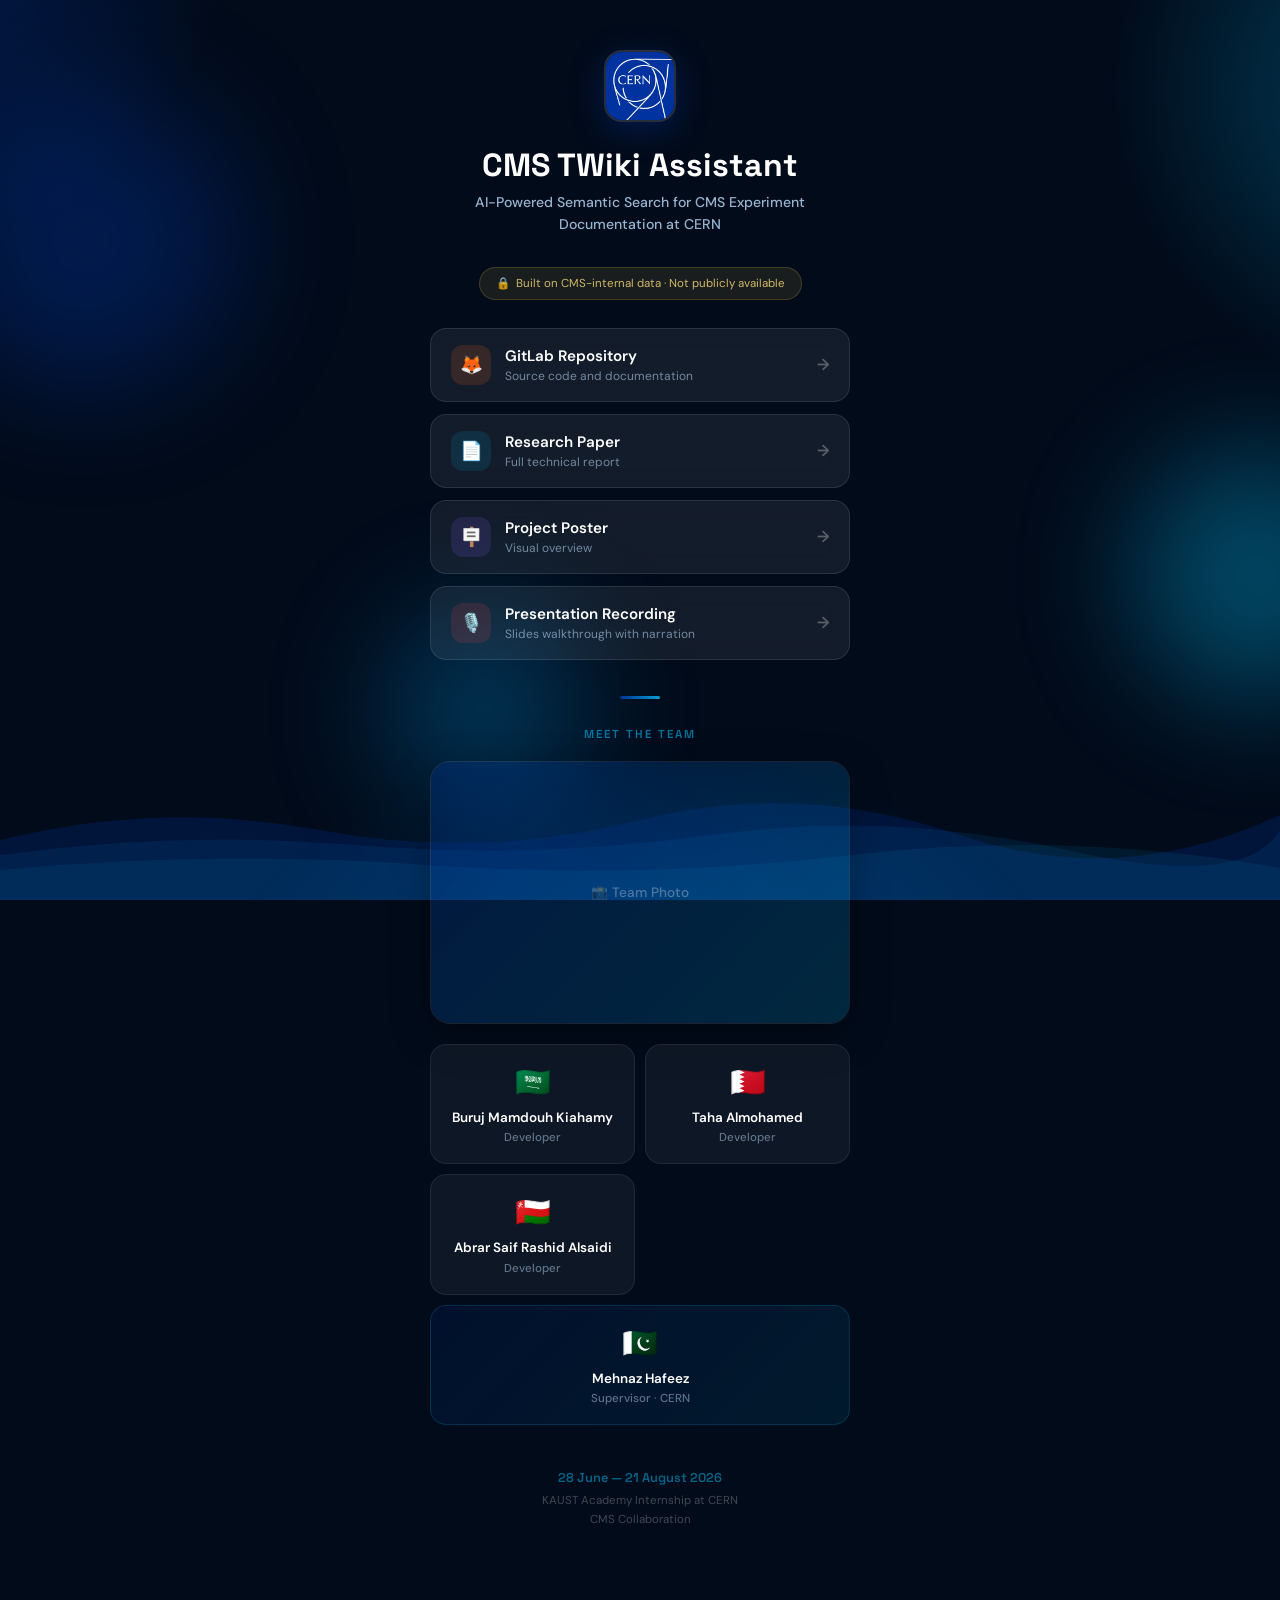
<file: docs/pages/index.html>
<!DOCTYPE html>
<html lang="en">
<head>
<meta charset="UTF-8">
<meta name="viewport" content="width=device-width, initial-scale=1.0">
<title>CMS TWiki Assistant — KAUST Academy × CERN</title>
<link href="https://fonts.googleapis.com/css2?family=DM+Sans:ital,wght@0,400;0,500;0,600;0,700&family=Space+Grotesk:wght@500;600;700&display=swap" rel="stylesheet">
<style>
  * { margin: 0; padding: 0; box-sizing: border-box; }

  body {
    font-family: 'DM Sans', sans-serif;
    min-height: 100vh;
    background: #020b1a;
    overflow-x: hidden;
  }

  .bg {
    position: fixed;
    inset: 0;
    z-index: 0;
    overflow: hidden;
  }
  .bg::before {
    content: '';
    position: absolute;
    width: 200%;
    height: 200%;
    top: -50%;
    left: -50%;
    background:
      radial-gradient(ellipse 600px 600px at 20% 20%, rgba(0,51,153,0.5) 0%, transparent 60%),
      radial-gradient(ellipse 500px 500px at 80% 30%, rgba(0,160,210,0.35) 0%, transparent 60%),
      radial-gradient(ellipse 700px 400px at 50% 80%, rgba(0,100,178,0.3) 0%, transparent 60%);
    animation: drift 20s ease-in-out infinite alternate;
  }
  @keyframes drift {
    0%   { transform: translate(0, 0) rotate(0deg); }
    50%  { transform: translate(30px, -40px) rotate(2deg); }
    100% { transform: translate(-20px, 20px) rotate(-1deg); }
  }

  .orb {
    position: absolute;
    border-radius: 50%;
    filter: blur(60px);
    opacity: 0.4;
    animation: float 12s ease-in-out infinite alternate;
  }
  .orb-1 { width: 300px; height: 300px; background: #003399; top: 10%; left: -5%; }
  .orb-2 { width: 250px; height: 250px; background: #00a0d2; top: 50%; right: -8%; animation-delay: -4s; animation-duration: 15s; }
  .orb-3 { width: 200px; height: 200px; background: #0077b6; bottom: 10%; left: 30%; animation-delay: -8s; animation-duration: 18s; }
  @keyframes float {
    0%   { transform: translateY(0) scale(1); }
    50%  { transform: translateY(-40px) scale(1.1); }
    100% { transform: translateY(20px) scale(0.95); }
  }

  .waves {
    position: fixed;
    bottom: 0;
    left: 0;
    width: 100%;
    height: 120px;
    z-index: 0;
    overflow: hidden;
  }
  .waves svg {
    display: block;
    width: 200%;
    height: 100%;
    animation: waveScroll 8s linear infinite;
  }
  @keyframes waveScroll { 0% { transform: translateX(0); } 100% { transform: translateX(-50%); } }

  .page {
    position: relative;
    z-index: 1;
    display: flex;
    flex-direction: column;
    align-items: center;
    padding: 50px 16px 160px;
    min-height: 100vh;
  }

  .cern-logo {
    width: 72px;
    height: 72px;
    border-radius: 18px;
    object-fit: cover;
    border: 2px solid rgba(255,255,255,0.15);
    box-shadow: 0 8px 32px rgba(0,51,153,0.4);
    margin-bottom: 24px;
    animation: logoIn 0.8s cubic-bezier(0.16, 1, 0.3, 1) both;
  }
  @keyframes logoIn {
    0% { opacity: 0; transform: scale(0.5) translateY(20px); }
    100% { opacity: 1; transform: scale(1) translateY(0); }
  }

  .title {
    font-family: 'Space Grotesk', sans-serif;
    font-size: 2rem;
    font-weight: 700;
    text-align: center;
    color: #ffffff;
    line-height: 1.2;
    margin-bottom: 8px;
    animation: fadeUp 0.7s 0.15s cubic-bezier(0.16, 1, 0.3, 1) both;
  }
  .subtitle {
    text-align: center;
    font-size: 0.88rem;
    color: rgba(180, 210, 240, 0.85);
    font-weight: 500;
    margin-bottom: 32px;
    max-width: 340px;
    line-height: 1.5;
    animation: fadeUp 0.7s 0.25s cubic-bezier(0.16, 1, 0.3, 1) both;
  }
  @keyframes fadeUp {
    0% { opacity: 0; transform: translateY(24px); }
    100% { opacity: 1; transform: translateY(0); }
  }

  .notice-pill {
    display: inline-flex;
    align-items: center;
    gap: 6px;
    background: rgba(240, 192, 64, 0.1);
    border: 1px solid rgba(240, 192, 64, 0.2);
    border-radius: 100px;
    padding: 8px 16px;
    font-size: 0.72rem;
    color: rgba(240, 210, 120, 0.85);
    margin-bottom: 28px;
    animation: fadeUp 0.6s 0.28s cubic-bezier(0.16, 1, 0.3, 1) both;
  }

  .links {
    display: flex;
    flex-direction: column;
    gap: 12px;
    width: 100%;
    max-width: 420px;
    margin-bottom: 36px;
  }

  .link-btn {
    display: flex;
    align-items: center;
    gap: 14px;
    padding: 16px 20px;
    border-radius: 16px;
    text-decoration: none;
    color: #ffffff;
    font-weight: 600;
    font-size: 0.95rem;
    background: rgba(255, 255, 255, 0.07);
    border: 1px solid rgba(255, 255, 255, 0.1);
    backdrop-filter: blur(12px);
    -webkit-backdrop-filter: blur(12px);
    transition: all 0.3s cubic-bezier(0.4, 0, 0.2, 1);
    animation: fadeUp 0.6s cubic-bezier(0.16, 1, 0.3, 1) both;
  }
  .link-btn:nth-child(1) { animation-delay: 0.3s; }
  .link-btn:nth-child(2) { animation-delay: 0.4s; }
  .link-btn:nth-child(3) { animation-delay: 0.5s; }
  .link-btn:nth-child(4) { animation-delay: 0.6s; }

  .link-btn:hover {
    transform: translateY(-3px) scale(1.02);
    background: rgba(255, 255, 255, 0.14);
    border-color: rgba(0, 160, 210, 0.5);
    box-shadow: 0 12px 40px rgba(0, 100, 200, 0.3), 0 0 0 1px rgba(0,160,210,0.2);
  }

  .link-btn .icon {
    width: 40px;
    height: 40px;
    border-radius: 12px;
    display: flex;
    align-items: center;
    justify-content: center;
    font-size: 1.15rem;
    flex-shrink: 0;
  }
  .icon-gitlab  { background: rgba(252, 109, 38, 0.15); }
  .icon-paper   { background: rgba(0, 160, 210, 0.15); }
  .icon-poster  { background: rgba(138, 92, 246, 0.15); }
  .icon-record  { background: rgba(239, 68, 68, 0.15); }

  .link-btn .label { flex: 1; }
  .link-btn .desc {
    font-size: 0.75rem;
    color: rgba(180, 210, 240, 0.6);
    font-weight: 400;
    margin-top: 2px;
  }
  .link-btn .arrow {
    font-size: 1rem;
    color: rgba(255,255,255,0.3);
    transition: all 0.3s;
  }
  .link-btn:hover .arrow { color: #00a0d2; transform: translateX(4px); }

  .sep {
    width: 40px;
    height: 3px;
    border-radius: 2px;
    background: linear-gradient(90deg, #003399, #00a0d2);
    margin: 0 auto 28px;
    animation: fadeUp 0.6s 0.65s cubic-bezier(0.16, 1, 0.3, 1) both;
  }

  .section-label {
    font-family: 'Space Grotesk', sans-serif;
    font-size: 0.72rem;
    font-weight: 600;
    text-transform: uppercase;
    letter-spacing: 0.18em;
    color: rgba(0, 160, 210, 0.7);
    text-align: center;
    margin-bottom: 20px;
    animation: fadeUp 0.6s 0.7s cubic-bezier(0.16, 1, 0.3, 1) both;
  }

  .team-photo-wrap {
    width: 100%;
    max-width: 420px;
    border-radius: 20px;
    overflow: hidden;
    margin-bottom: 20px;
    border: 1px solid rgba(255,255,255,0.1);
    box-shadow: 0 12px 40px rgba(0,0,0,0.3);
    animation: fadeUp 0.6s 0.75s cubic-bezier(0.16, 1, 0.3, 1) both;
  }
  .team-photo-wrap img {
    width: 100%;
    display: block;
    aspect-ratio: 16/10;
    object-fit: cover;
  }
  .photo-placeholder {
    aspect-ratio: 16/10;
    background: linear-gradient(135deg, rgba(0,51,153,0.3), rgba(0,160,210,0.2));
    display: flex;
    align-items: center;
    justify-content: center;
    color: rgba(255,255,255,0.3);
    font-size: 0.85rem;
    font-weight: 500;
  }

  .team-grid {
    display: grid;
    grid-template-columns: 1fr 1fr;
    gap: 10px;
    width: 100%;
    max-width: 420px;
    margin-bottom: 12px;
    animation: fadeUp 0.6s 0.8s cubic-bezier(0.16, 1, 0.3, 1) both;
  }

  .member {
    background: rgba(255,255,255,0.05);
    border: 1px solid rgba(255,255,255,0.08);
    border-radius: 16px;
    padding: 18px 12px;
    text-align: center;
    backdrop-filter: blur(8px);
    -webkit-backdrop-filter: blur(8px);
    transition: all 0.3s;
  }
  .member:hover {
    background: rgba(255,255,255,0.1);
    transform: translateY(-2px);
    border-color: rgba(0,160,210,0.3);
  }
  .member.supervisor {
    grid-column: 1 / -1;
    background: linear-gradient(135deg, rgba(0,51,153,0.15), rgba(0,160,210,0.1));
    border-color: rgba(0,160,210,0.2);
  }
  .member .flag { font-size: 1.8rem; display: block; margin-bottom: 8px; }
  .member .name {
    font-weight: 600;
    font-size: 0.84rem;
    color: #ffffff;
    line-height: 1.3;
  }
  .member .role {
    font-size: 0.72rem;
    color: rgba(180, 210, 240, 0.5);
    margin-top: 4px;
    font-weight: 500;
  }

  .footer {
    text-align: center;
    margin-top: 32px;
    animation: fadeUp 0.6s 0.9s cubic-bezier(0.16, 1, 0.3, 1) both;
  }
  .footer .dates {
    font-family: 'Space Grotesk', sans-serif;
    font-weight: 600;
    color: rgba(0, 160, 210, 0.6);
    font-size: 0.8rem;
    margin-bottom: 6px;
  }
  .footer .org {
    font-size: 0.72rem;
    color: rgba(255,255,255,0.25);
    line-height: 1.6;
  }

  @media (max-width: 480px) {
    .page { padding: 36px 14px 140px; }
    .title { font-size: 1.65rem; }
    .cern-logo { width: 60px; height: 60px; }
  }
</style>
</head>
<body>

<div class="bg">
  <div class="orb orb-1"></div>
  <div class="orb orb-2"></div>
  <div class="orb orb-3"></div>
</div>

<div class="waves">
  <svg viewBox="0 0 2880 120" xmlns="http://www.w3.org/2000/svg" preserveAspectRatio="none">
    <path d="M0 60 Q180 20 360 50 T720 40 T1080 55 T1440 35 T1800 50 T2160 40 T2520 55 T2880 35 L2880 120 L0 120Z" fill="rgba(0,51,153,0.25)"/>
    <path d="M0 75 Q200 50 400 65 T800 55 T1200 70 T1440 50 T1800 65 T2200 55 T2600 70 T2880 50 L2880 120 L0 120Z" fill="rgba(0,100,178,0.15)"/>
    <path d="M0 90 Q240 70 480 85 T960 75 T1440 88 T1920 78 T2400 88 T2880 78 L2880 120 L0 120Z" fill="rgba(0,160,210,0.1)"/>
  </svg>
</div>

<div class="page">

  <img src="cern_logo.webp" alt="CERN" class="cern-logo">

  <h1 class="title">CMS TWiki Assistant</h1>
  <p class="subtitle">AI-Powered Semantic Search for CMS Experiment Documentation at CERN</p>

  <div class="notice-pill">
    <span>🔒</span> Built on CMS-internal data · Not publicly available
  </div>

  <div class="links">
    <a href="https://gitlab.cern.ch/bkiahamy/cms-twiki-assistant" target="_blank" class="link-btn">
      <span class="icon icon-gitlab">🦊</span>
      <div class="label">
        GitLab Repository
        <div class="desc">Source code and documentation</div>
      </div>
      <span class="arrow">→</span>
    </a>
    <a href="#" target="_blank" class="link-btn">
      <span class="icon icon-paper">📄</span>
      <div class="label">
        Research Paper
        <div class="desc">Full technical report</div>
      </div>
      <span class="arrow">→</span>
    </a>
    <a href="#" target="_blank" class="link-btn">
      <span class="icon icon-poster">🪧</span>
      <div class="label">
        Project Poster
        <div class="desc">Visual overview</div>
      </div>
      <span class="arrow">→</span>
    </a>
    <a href="#" target="_blank" class="link-btn">
      <span class="icon icon-record">🎙️</span>
      <div class="label">
        Presentation Recording
        <div class="desc">Slides walkthrough with narration</div>
      </div>
      <span class="arrow">→</span>
    </a>
  </div>

  <div class="sep"></div>
  <div class="section-label">Meet the Team</div>

  <div class="team-photo-wrap">
    <!-- Replace with: <img src="team_photo.jpg" alt="Team"> -->
    <div class="photo-placeholder">📸 Team Photo</div>
  </div>

  <div class="team-grid">
    <div class="member">
      <span class="flag">🇸🇦</span>
      <div class="name">Buruj Mamdouh Kiahamy</div>
      <div class="role">Developer</div>
    </div>
    <div class="member">
      <span class="flag">🇧🇭</span>
      <div class="name">Taha Almohamed</div>
      <div class="role">Developer</div>
    </div>
    <div class="member">
      <span class="flag">🇴🇲</span>
      <div class="name">Abrar Saif Rashid Alsaidi</div>
      <div class="role">Developer</div>
    </div>
    <div class="member supervisor">
      <span class="flag">🇵🇰</span>
      <div class="name">Mehnaz Hafeez</div>
      <div class="role">Supervisor · CERN</div>
    </div>
  </div>

  <div class="footer">
    <div class="dates">28 June — 21 August 2026</div>
    <div class="org">KAUST Academy Internship at CERN<br>CMS Collaboration</div>
  </div>

</div>

</body>
</html>
</file>
